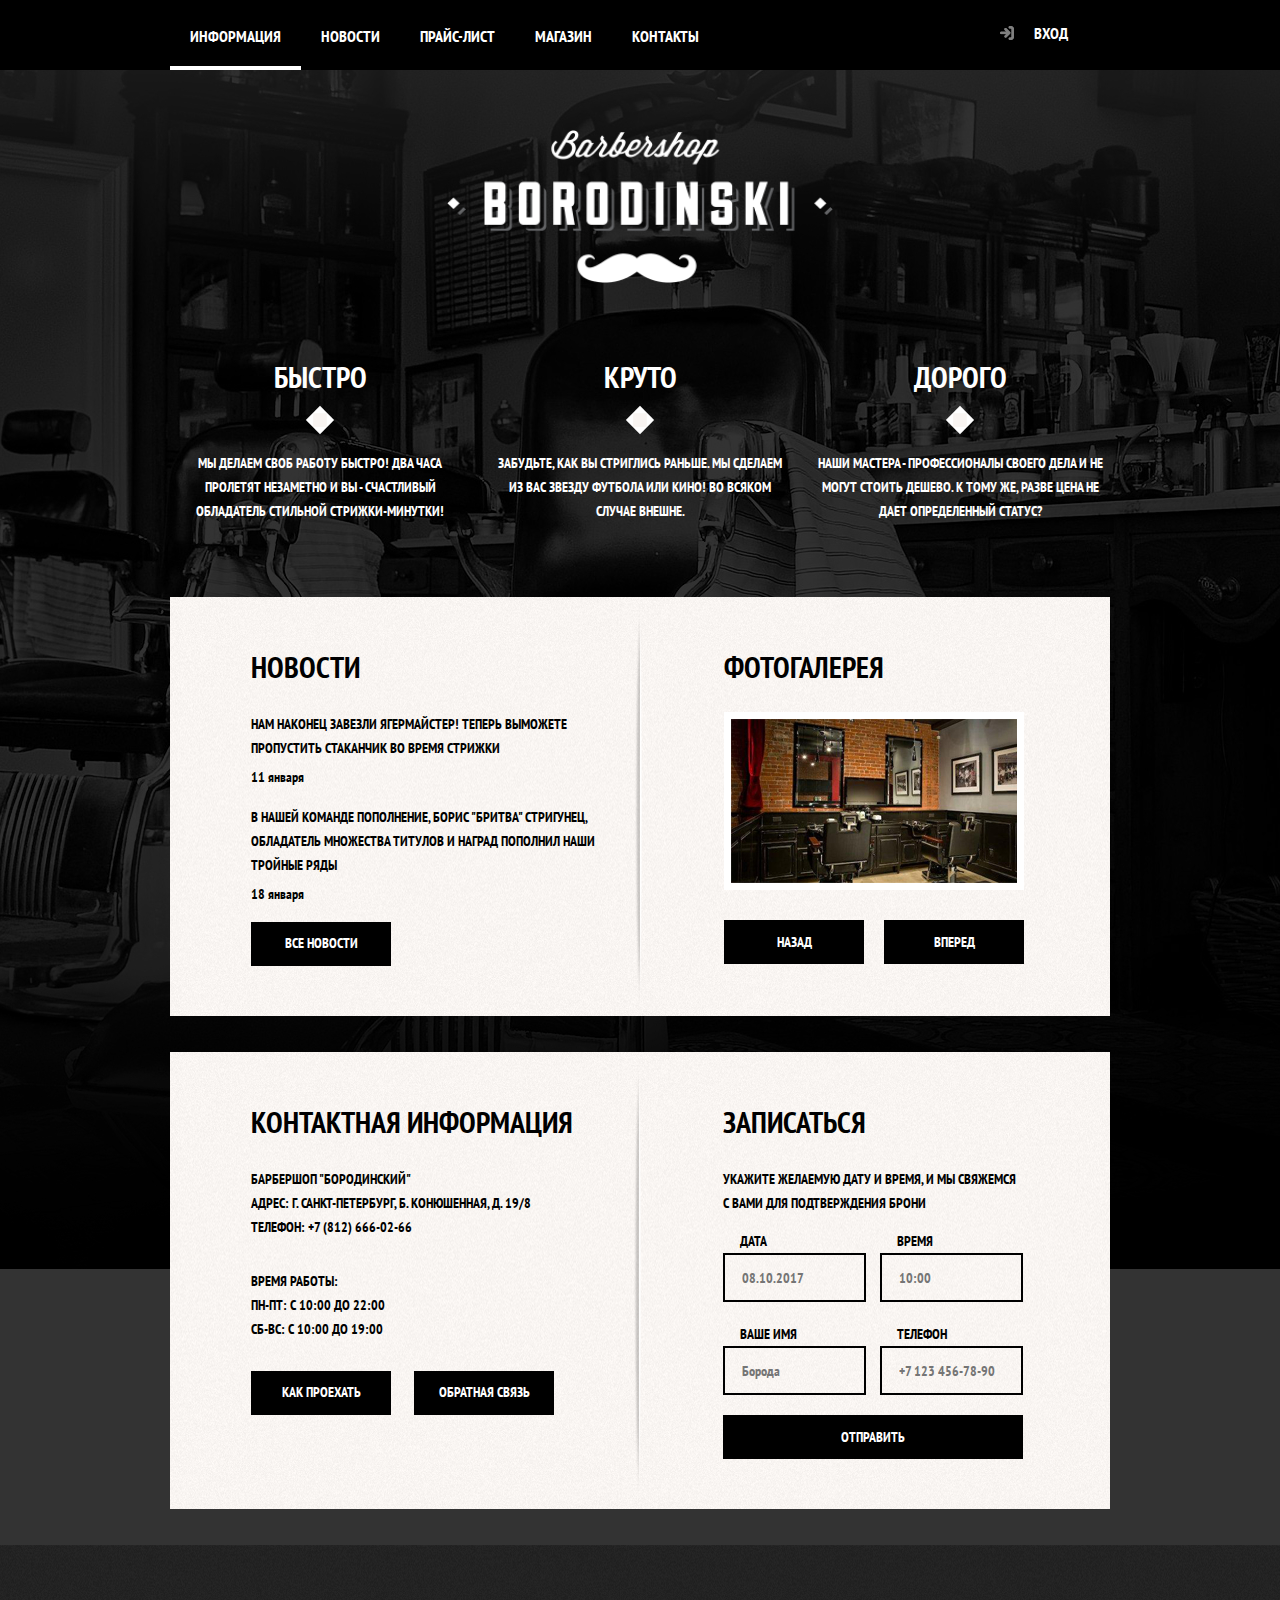
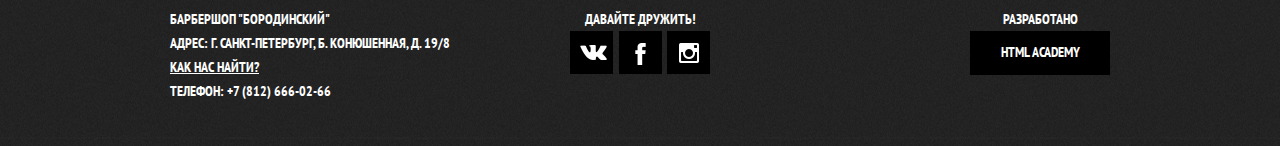
<file: index.html>
<!DOCTYPE html>
<html lang="ru">
<head>
  <meta charset="utf-8">
  <title>Барбершоп "Бородинский"</title>
  <link rel="stylesheet" href="normalize.css">
  <link rel="stylesheet" href="style.css">
</head>
<body>

  <header class="main-header">
    <nav class="main-navigation">
      <a class="main-header-logo">
        <img src="img/index-logo.png" alt='Логотип барбершопа "Бородинский"' width="386" height="153">
      </a>
      <div class="main-navigation-wrapper">
        <div class="container-center">
          <ul class="site-navigation">
            <li class="site-navigation-active">
              <a href="info.html">Информация</a>
            </li>
            <li>
              <a href="news.html">Новости</a>
            </li>
            <li>
              <a href="price.html">Прайс-лист</a>
            </li>
            <li>
              <a href="catalog.html">Магазин</a>
            </li>
            <li>
              <a href="contacts.html">Контакты</a>
            </li>
          </ul>
          <ul class="user-navigation">
            <li class="login-link">
              <img src="img/login.png" alt="" width="14" height="14">
              <a href="#">Вход</a>
            </li>
          </ul>
        </div>
      </div>
    </nav>
  </header>
  <main class="container-center">

    <h1 class="visually-hidden">
      Барбершоп "Бородинский"
    </h1>

    <section class="features">
      <h2 class="visually-hidden">Преимущества</h2>
      <ul class="features-list">
        <li class="features-item">
          <h3>Быстро</h3>
          <img class="features-img" src="img/Shape-white.jpg" alt="" width="20" height="20">
          <p>Мы делаем своб работу быстро! Два часа пролетят незаметно и вы - счастливый обладатель стильной стрижки-минутки!</p>
        </li>
        <li class="features-item">
          <h3>Круто</h3>
          <img class="features-img" src="img/Shape-white.jpg" alt="" width="20" height="20">
          <p>Забудьте, как вы стриглись раньше. Мы сделаем из вас звезду футбола или кино! Во всяком случае внешне.</p>
        </li>
        <li class="features-item">
          <h3>Дорого</h3>
          <img class="features-img" src="img/Shape-white.jpg" alt="" width="20" height="20">
          <p>Наши мастера - профессионалы своего дела и не могут стоить дешево. К тому же, разве цена не дает определенный статус?</p>
        </li>
      </ul>
    </section>

    <div class="index-collumns">
      <section class="news">
        <h2>Новости</h2>
        <ul class="news-list">
          <li class="news-item">
            <p>Нам наконец завезли Ягермайстер! Теперь выможете пропустить стаканчик во время стрижки</p>
            <time datetime="2016-01-11">11 января</time>
          </li>
          <li class="news-item">
            <p>В нашей команде пополнение, Борис "Бритва" Стригунец, обладатель множества титулов и наград пополнил наши тройные ряды</p>
            <time datetime="2016-01-18">18 января</time>
          </li>
        </ul>
        <a class="button" href="news.html">Все новости</a>
      </section>

      <img src="img/vertical.png" alt="" class="index-collumns_img">

      <section class="gallery">
        <h2>Фотогалерея</h2>
        <figure class="gallery-content">
          <a href="#">
            <img src="img/Layer21.jpg" alt="Интерьер" width="286" height="164">
          </a>
        </figure>
        <button class="button gallery-button gallery-button-back">Назад</button>
        <button class="button gallery-button gallery-button-next">Вперед</button>
      </section>
    </div>
    <div class="index-collumns">
      <section class="contacts">
        <h2>Контактная информация</h2>
        <p>Барбершоп "Бородинский"<br>
        Адрес: г. Санкт-Петербург, Б. Конюшенная, д. 19/8<br>
        Телефон: +7 (812) 666-02-66</p>
        <p>Время работы: <br>
        пн-пт: с 10:00 до 22:00<br>
        сб-вс: с 10:00 до 19:00</p>
        <a href="map.html" class="button contacts-button">Как проехать</a>
        <a href="contacts.html" class="button contacts-button">Обратная связь</a>
      </section>
      <img src="img/vertical.png" alt="" class="index-collumns_img">
      <section class="appointment">
        <h2>Записаться</h2>
        <p class="appointment-info">Укажите желаемую дату и время, и мы свяжемся с вами для подтверждения брони</p>
        <form action="https://echo.blabla.ru" class="appointment-form" method="post">
          <p class="appointment-item">
            <label for="input-date">Дата</label><br>
            <input id="input-date" type="text" name="date" value="" placeholder="08.10.2017">
          </p>
          <p class="appointment-item">
            <label for="input-time">Время</label><br>
            <input id="input-time" type="text" name="time" value="" placeholder="10:00">
          </p>
          <p class="appointment-item">
            <label for="input-name">Ваше Имя</label><br>
            <input id="input-name" type="text" name="name" value="" placeholder="Борода">
          </p>
          <p class="appointment-item">
            <label for="input-phone">Телефон</label><br>
            <input id="input-phone" type="text" name="phone" value="" placeholder="+7 123 456-78-90">
          </p>
          <button class="button" type="submit">Отправить</button>
        </form>
      </section>
    </div>
  </main>

  <footer class="main-footer">
    <div class="container-center">
      <p class="footer-contacts">
        Барбершоп "Бородинский"<br>
      Адрес: г. Санкт-Петербург, Б. Конюшенная, д. 19/8<br>
        <a class="map" href="#">Как нас найти?</a><br>
        Телефон: +7 (812) 666-02-66
      </p>
      <div class="footer-social">
        <b>Давайте дружить!</b>
        <ul>
          <li><a href="#" class="social-button">
            <img src="img/vk.png" alt="Вконтакте">
          </a></li>
          <li><a href="#" class="social-button">
            <img src="img/facebook.png" alt="Фейсбук">

          </a></li>
          <li><a href="#" class="social-button">
            <img src="img/instagram.png" alt="Инстаграм">

          </a></li>
        </ul>
      </div>
      <p class="footer-copyright">
        <span>
          <b>Разработано</b><br>
          <a href="#" class="button">HTML Academy</a>
        </span>
      </p>
    </div>
  </footer>

  <section class="modal modal-login">
    <h2>Личный кабинет</h2>
    <p>Введите пожалуйста свой логин и пароль.</p>
    <form action="https://echo.blabla.ru" class="login-form" method="post">
      <p>
        <label class="visually-hidden" for="input-login">Введите логин</label>
        <input id="input-login" type="text" class="login-icon-user" name="login" placeholder="Логин">
        <span class="input-icon">
          <img src="img/user.png" alt="">
        </span>
      </p>
      <p>
        <label class="visually-hidden" for="input-password">Введите пароль</label>
        <input id="input-password" type="password" class="login-icon-user" name="password" placeholder="Пароль">
        <span class="input-icon">
          <img src="img/lock.png" alt="">
        </span>
      </p>
      <p class="login-password-info">
        <input type="checkbox" name="remember" id="remember" class="visually-hidden filter-input filter-input-checkbox">
        <label for="remember" class="checkbox-indicator">Запомните меня</label>

        <a href="#" class="restore">Я забыл пароль!</a>
      </p>
      <button class="button login-button" type="submit">Войти</button>
    </form>
    <button class="modal-close">Закрыть</button>
  </section>

  <section class="modal modal-map">
    <h2 class="visually-hidden">Как до нас добраться</h2>
    <iframe src="https://yandex.ru/map-widget/v1/-/CBehUFwi~A" width="766" height="560" frameborder="0"></iframe>
    <button class="modal-close modal-close-map">Закрыть</button>
  </section>
<script type="text/javascript" src="script.js"></script>
</body>
</html>
</file>
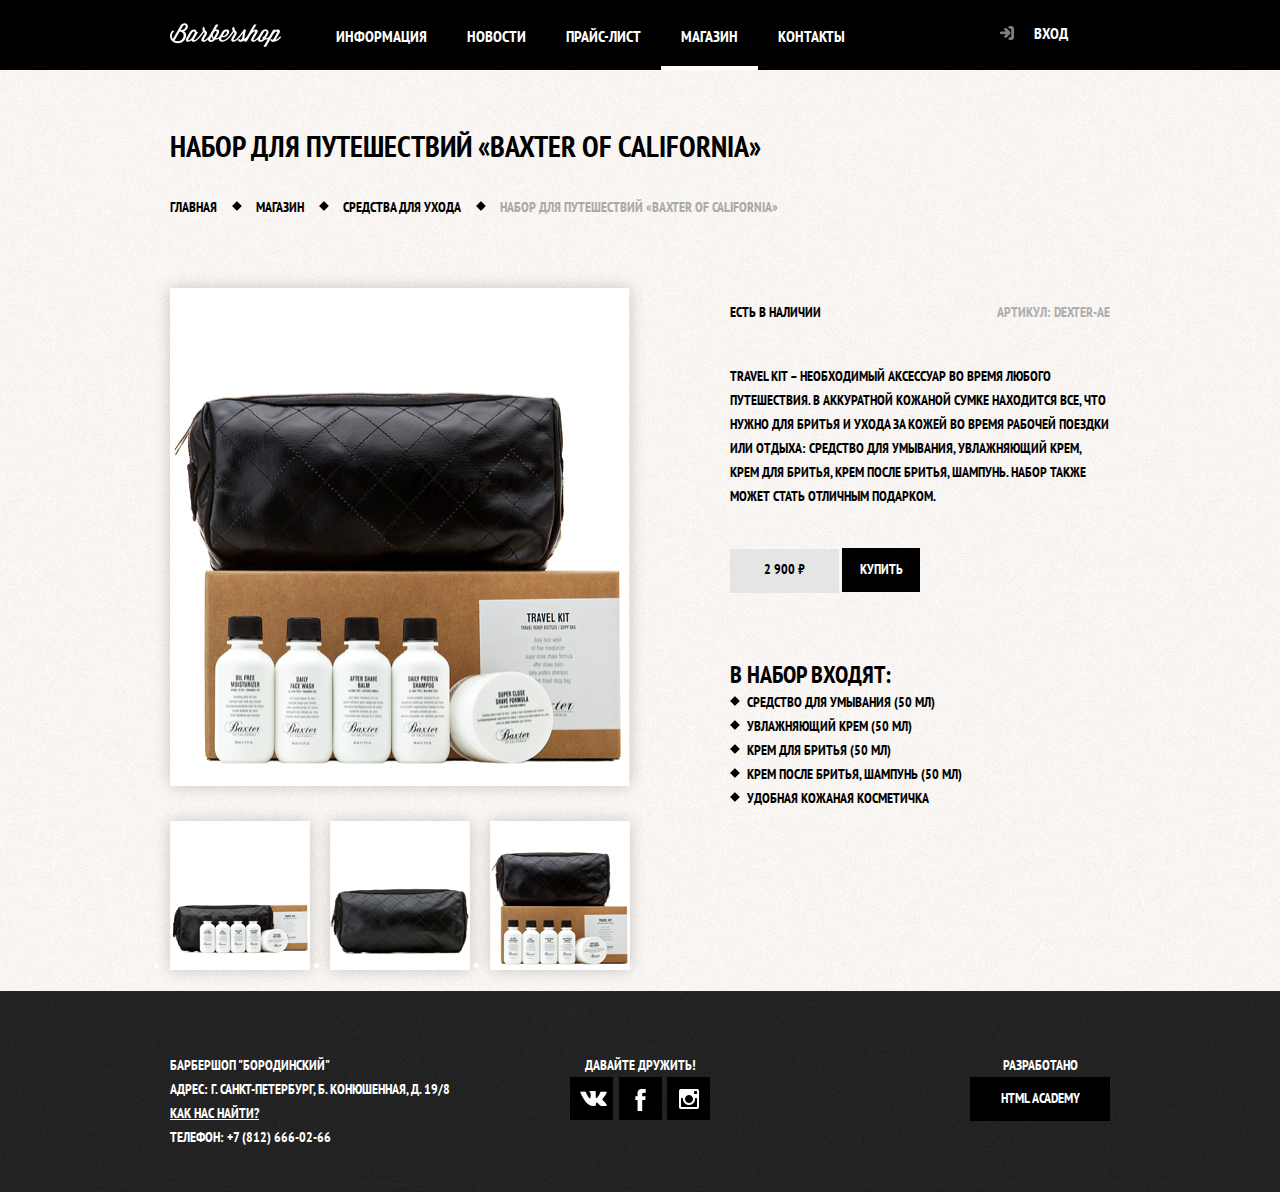
<file: item.html>
<!DOCTYPE html>
<html lang="ru">
<head>
  <meta charset="utf-8">
  <title>Барбершоп "Бородинский"</title>
  <link rel="stylesheet" href="normalize.css">
  <link rel="stylesheet" href="style.css">
</head>
<body class="item-body">
  <header class="main-header main-header-item">
    <nav class="main-navigation">
      <div class="main-navigation-wrapper main-navigation-wrapper-item">
        <div class="container-center">
          <a class="main-header-logo small-logo">
            <img src="img/logo-small.png" alt='Логотип барбершопа "Бородинский"' width="111" height="24">
          </a>
          <ul class="site-navigation">
            <li>
              <a href="info.html">Информация</a>
            </li>
            <li>
              <a href="news.html">Новости</a>
            </li>
            <li>
              <a href="price.html">Прайс-лист</a>
            </li>
            <li class="site-navigation-active">
              <a href="catalog.html">Магазин</a>
            </li>
            <li>
              <a href="contacts.html">Контакты</a>
            </li>
          </ul>
          <ul class="user-navigation">
            <li class="login-link">
              <img src="img/login.png" alt="" width="14" height="14">
              <a href="#">Вход</a>
            </li>
          </ul>
        </div>
      </div>
    </nav>
  </header>

  <main class="container-center">
    <h1 class="page-title">Набор для путешествий «Baxter of California»</h1>
    <ul class="breadcrumbs">
      <li><a href="index.html">Главная</a></li>
      <li class="shape"><img src="img/Shape.svg" alt=""></li>
      <li><a href="#">Магазин</a></li>
      <li class="shape"><img src="img/Shape.svg" alt=""></li>
      <li><a href="#">Средства для ухода</a></li>
      <li class="shape"><img src="img/Shape.svg" alt=""></li>
      <li class="breadcrumbs-current">Набор для путешествий «Baxter of California»</li>
    </ul>

    <section class="product-photo">
      <h2 class="visually-hidden">Изображения товара</h2>
      <p class="product-photo-full">
        <img src="img/Layer47copy.jpg" width="460" height="498" alt="Фото всего набора">
      </p>
      <ul class="product-photo-preview">
        <li><img src="img/Layer45.jpg" alt="анфас" width="140" height="149"></li>
        <li><img src="img/Layer46.jpg" alt="профиль" width="140" height="149"></li>
        <li><img src="img/Layer47.jpg" alt="части" width="140" height="149"></li>
      </ul>
    </section>

    <section class="product-info">
      <h2 class="visually-hidden">Описанрие товара</h2>
      <div class="capture-wrapper">
        <p class="product-availability">Есть в наличии</p>
        <p class="product-article">Артикул: dexter-ae</p>
      </div>
      <p class="product-text">Travel Kit – необходимый аксессуар во время любого путешествия. В аккуратной кожаной сумке находится все, что нужно для бритья и ухода за кожей во время рабочей поездки или отдыха: средство для умывания, увлажняющий крем, крем для бритья, крем после бритья, шампунь. Набор также может стать отличным подарком.</p>
      <p class="product-price">
        <b>2 900 &#8381;</b>
        <a class="button" href="#">Купить</a>
      </p>
      <h3>В набор входят:</h3>
        <ul>
          <li>Средство для умывания (50 мл)</li>
          <li>Увлажняющий крем (50 мл)</li>
          <li>Крем для бритья (50 мл)</li>
          <li>Крем после бритья, шампунь (50 мл)</li>
          <li>Удобная кожаная косметичка</li>
        </ul>
    </section>
  </main>

  <footer class="main-footer">
    <div class="container-center">
      <p class="footer-contacts">
        Барбершоп "Бородинский"<br>
      Адрес: г. Санкт-Петербург, Б. Конюшенная, д. 19/8<br>
        <a class="map" href="#">Как нас найти?</a><br>
        Телефон: +7 (812) 666-02-66
      </p>
      <div class="footer-social">
        <b>Давайте дружить!</b>
        <ul>
          <li><a href="#" class="social-button">
            <img src="img/vk.png" alt="Вконтакте">
          </a></li>
          <li><a href="#" class="social-button">
            <img src="img/facebook.png" alt="Фейсбук">

          </a></li>
          <li><a href="#" class="social-button">
            <img src="img/instagram.png" alt="Инстаграм">

          </a></li>
        </ul>
      </div>
      <p class="footer-copyright">
        <span>
          <b>Разработано</b><br>
          <a href="#" class="button">HTML Academy</a>
        </span>
      </p>
    </div>
  </footer>

  <section class="modal modal-login">
    <h2>Личный кабинет</h2>
    <p>Введите пожалуйста свой логин и пароль.</p>
    <form action="https://echo.blabla.ru" class="login-form" method="post">
      <p>
        <label class="visually-hidden" for="input-login">Введите логин</label>
        <input id="input-login" type="text" class="login-icon-user" name="login" placeholder="Логин">
        <span class="input-icon">
          <img src="img/user.png" alt="">
        </span>
      </p>
      <p>
        <label class="visually-hidden" for="input-password">Введите пароль</label>
        <input id="input-password" type="password" class="login-icon-user" name="password" placeholder="Пароль">
        <span class="input-icon">
          <img src="img/lock.png" alt="">
        </span>
      </p>
      <p class="login-password-info">
        <input type="checkbox" name="remember" id="remember" class="visually-hidden filter-input filter-input-checkbox">
        <label for="remember" class="checkbox-indicator">Запомните меня</label>

        <a href="#" class="restore">Я забыл пароль!</a>
      </p>
      <button class="button login-button" type="submit">Войти</button>
    </form>
    <button class="modal-close">Закрыть</button>
  </section>

  <section class="modal modal-map">
    <h2 class="visually-hidden">Как до нас добраться</h2>
    <iframe src="https://yandex.ru/map-widget/v1/-/CBehUFwi~A" width="766" height="560" frameborder="0"></iframe>
    <button class="modal-close modal-close-map">Закрыть</button>
  </section>
<script type="text/javascript" src="script.js"></script>
</body>
</html>
</file>
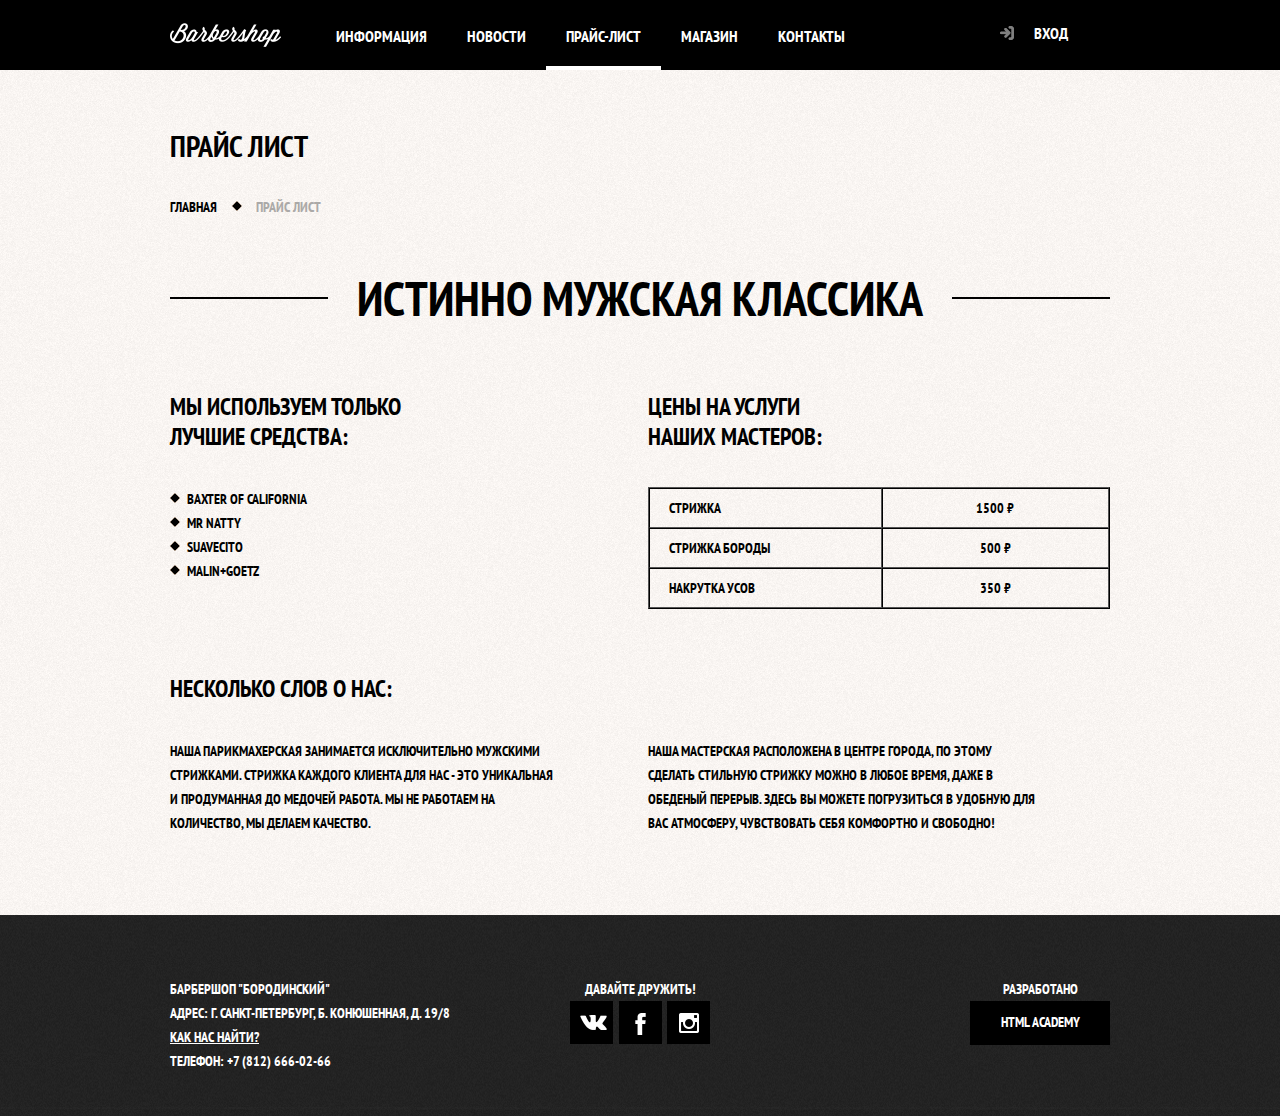
<file: price.html>
<!DOCTYPE html>
<html lang="ru">
<head>
  <meta charset="utf-8">
  <title>Барбершоп "Бородинский"</title>
  <link rel="stylesheet" href="normalize.css">
  <link rel="stylesheet" href="style.css">
</head>
<body class="shop-body">
  <header class="main-header main-header-item">
    <nav class="main-navigation">
      <div class="main-navigation-wrapper main-navigation-wrapper-item">
        <div class="container-center">
          <a class="main-header-logo small-logo">
            <img src="img/logo-small.png" alt='Логотип барбершопа "Бородинский"' width="111" height="24">
          </a>
          <ul class="site-navigation">
            <li>
              <a href="info.html">Информация</a>
            </li>
            <li>
              <a href="news.html">Новости</a>
            </li>
            <li class="site-navigation-active">
              <a href="price.html">Прайс-лист</a>
            </li>
            <li>
              <a href="catalog.html">Магазин</a>
            </li>
            <li>
              <a href="contacts.html">Контакты</a>
            </li>
          </ul>
          <ul class="user-navigation">
            <li class="login-link">
              <img src="img/login.png" alt="" width="14" height="14">
              <a href="#">Вход</a>
            </li>
          </ul>
        </div>
      </div>
    </nav>
  </header>

  <main class="container-center">
    <h1 class="page-title">
      Прайс лист
    </h1>
    <ul class="breadcrumbs">
      <li><a href="index.html">Главная</a></li>
      <li class="shape"><img src="img/Shape.svg" alt=""></li>
      <li class="breadcrumbs-current">Прайс лист</li>
    </ul>

    <div class="price-title">
      <h2>
        Истинно мужская классика
      </h2>
    </div>

    <section class="facilites-prices">
    <div>
      <h3>мы используем только<br>лучшие средства:</h3>
      <ul>
        <li>BAXTER OF CALIFORNIA</li>
        <li>MR NATTY</li>
        <li>SUAVECITO</li>
        <li>MALIN+GOETZ</li>
      </ul>
      </div>
      <div>
      <h3>цены на услуги<br>наших мастеров:</h3>
      <table border="1" width="462" cellpadding="19">
        <tr>
          <td class="left">стрижка</td>
          <td class="center">1500 &#8381;</td>
        </tr>
        <tr>
          <td class="left">стрижка бороды</td>
          <td class="center">500 &#8381;</td>
        </tr>
        <tr>
          <td class="left">накрутка усов</td>
          <td class="center">350 &#8381;</td>
        </tr>
      </table>
      </div>
    </section>

    <section class="price-about">
      <h3>несколько слов о нас:</h3>
      <p>
        наша парикмахерская занимается исключительно мужскими стрижками. стрижка
        каждого клиента для нас - это уникальная и продуманная до медочей работа. мы
        не работаем на количество, мы делаем качество.
      </p>
      <p>
        наша мастерская расположена в центре города, по этому
        сделать стильную стрижку можно в любое время, даже в
        обеденый перерыв. здесь вы можете погрузиться в удобную для вас
        атмосферу, чувствовать себя комфортно и свободно!
      </p>
    </section>
  </main>

  <footer class="main-footer">
    <div class="container-center">
      <p class="footer-contacts">
        Барбершоп "Бородинский"<br>
      Адрес: г. Санкт-Петербург, Б. Конюшенная, д. 19/8<br>
        <a class="map" href="#">Как нас найти?</a><br>
        Телефон: +7 (812) 666-02-66
      </p>
      <div class="footer-social">
        <b>Давайте дружить!</b>
        <ul>
          <li><a href="#" class="social-button">
            <img src="img/vk.png" alt="Вконтакте">
          </a></li>
          <li><a href="#" class="social-button">
            <img src="img/facebook.png" alt="Фейсбук">

          </a></li>
          <li><a href="#" class="social-button">
            <img src="img/instagram.png" alt="Инстаграм">

          </a></li>
        </ul>
      </div>
      <p class="footer-copyright">
        <span>
          <b>Разработано</b><br>
          <a href="#" class="button">HTML Academy</a>
        </span>
      </p>
    </div>
  </footer>

    <section class="modal modal-login">
    <h2>Личный кабинет</h2>
    <p>Введите пожалуйста свой логин и пароль.</p>
    <form action="https://echo.blabla.ru" class="login-form" method="post">
      <p>
        <label class="visually-hidden" for="input-login">Введите логин</label>
        <input id="input-login" type="text" class="login-icon-user" name="login" placeholder="Логин">
        <span class="input-icon">
          <img src="img/user.png" alt="">
        </span>
      </p>
      <p>
        <label class="visually-hidden" for="input-password">Введите пароль</label>
        <input id="input-password" type="password" class="login-icon-user" name="password" placeholder="Пароль">
        <span class="input-icon">
          <img src="img/lock.png" alt="">
        </span>
      </p>
      <p class="login-password-info">
        <input type="checkbox" name="remember" id="remember" class="visually-hidden filter-input filter-input-checkbox">
        <label for="remember" class="checkbox-indicator">Запомните меня</label>

        <a href="#" class="restore">Я забыл пароль!</a>
      </p>
      <button class="button login-button" type="submit">Войти</button>
    </form>
    <button class="modal-close">Закрыть</button>
  </section>

  <section class="modal modal-map">
    <h2 class="visually-hidden">Как до нас добраться</h2>
    <iframe src="https://yandex.ru/map-widget/v1/-/CBehUFwi~A" width="766" height="560" frameborder="0"></iframe>
    <button class="modal-close modal-close-map">Закрыть</button>
  </section>
<script type="text/javascript" src="script.js"></script>
</body>
</html>
</file>
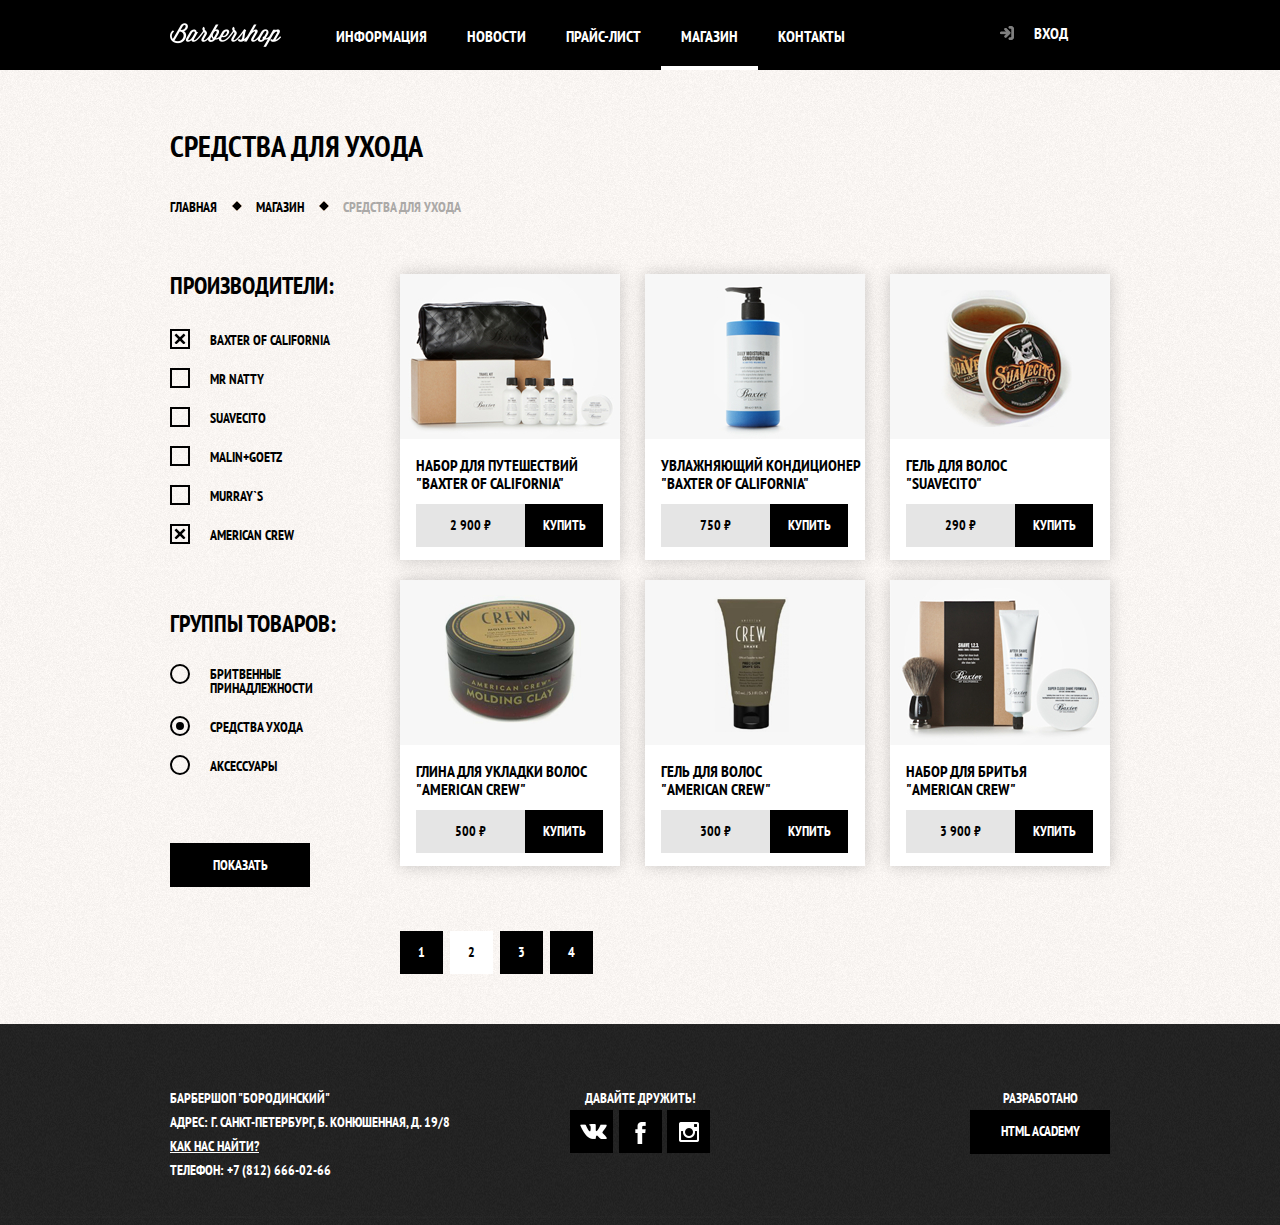
<file: shop.html>
<!DOCTYPE html>
<html lang="ru">
<head>
  <meta charset="utf-8">
  <title>Барбершоп "Бородинский"</title>
  <link rel="stylesheet" href="normalize.css">
  <link rel="stylesheet" href="style.css">
</head>
<body class="shop-body">
  <header class="main-header main-header-item">
    <nav class="main-navigation">
      <div class="main-navigation-wrapper main-navigation-wrapper-item">
        <div class="container-center">
          <a class="main-header-logo small-logo">
            <img src="img/logo-small.png" alt='Логотип барбершопа "Бородинский"' width="111" height="24">
          </a>
          <ul class="site-navigation">
            <li>
              <a href="info.html">Информация</a>
            </li>
            <li>
              <a href="news.html">Новости</a>
            </li>
            <li>
              <a href="price.html">Прайс-лист</a>
            </li>
            <li class="site-navigation-active">
              <a href="catalog.html">Магазин</a>
            </li>
            <li>
              <a href="contacts.html">Контакты</a>
            </li>
          </ul>
          <ul class="user-navigation">
            <li class="login-link">
              <img src="img/login.png" alt="" width="14" height="14">
              <a href="#">Вход</a>
            </li>
          </ul>
        </div>
      </div>
    </nav>
  </header>
  <main class="container-center">
    <h1 class="page-title">
      Средства для ухода
    </h1>
    <ul class="breadcrumbs">
      <li><a href="index.html">Главная</a></li>
      <li class="shape"><img src="img/Shape.svg" alt=""></li>
      <li><a href="#">Магазин</a></li>
      <li class="shape"><img src="img/Shape.svg" alt=""></li>
      <li class="breadcrumbs-current">Средства для ухода</li>
    </ul>
    <section class="filters">
      <h2 class="visually-hidden">
        фильтр товаров
      </h2>
      <form action="#" method="get" class="filter">
        <fieldset>
          <legend>
            Производители:
          </legend>
          <ul>
            <li class="filter-option">
              <input type="checkbox" class="visually-hidden filter-input filter-input-checkbox" name="baxter-of-california" id="baxter-of-california" checked>
              <label for="baxter-of-california">BAXTER OF CALIFORNIA</label>
            </li>
            <li class="filter-option">
              <input type="checkbox" class="visually-hidden filter-input filter-input-checkbox" name="mr-natty" id="mr-natty">
              <label for="mr-natty">MR NATTY</label>
            </li>
            <li class="filter-option">
              <input type="checkbox" class="visually-hidden filter-input filter-input-checkbox" name="suavecito" id="suavecito">
              <label for="suavecito">SUAVECITO</label>
            </li>
            </li>
            <li class="filter-option">
              <input type="checkbox" class="visually-hidden filter-input filter-input-checkbox" name="malin-goetz" id="malin-goetz">
              <label for="malin-goetz">MALIN+GOETZ</label>
            </li>
            </li>
            <li class="filter-option">
              <input type="checkbox" class="visually-hidden filter-input filter-input-checkbox" name="murrays" id="murrays">
              <label for="murrays">MURRAY`S</label>
            </li>
            </li>
            <li class="filter-option">
              <input type="checkbox" class="visually-hidden filter-input filter-input-checkbox" name="american-crew" id="american-crew" checked>
              <label for="american-crew">AMERICAN CREW</label>
            </li>
            </li>
          </ul>
        </fieldset>
        <fieldset>
          <legend>
            Группы товаров:
          </legend>
          <ul>
            <li class="filter-option">
              <input type="radio" class="visually-hidden filter-input filter-input-radio" name="product-group" value="shaving" id="shaving">
              <label for="shaving">бритвенные принадлежности</label>
            </li>
            <li class="filter-option">
              <input type="radio" class="visually-hidden filter-input filter-input-radio" name="product-group" value="hair-care" id="hair-care" checked>
              <label for="hair-care">средства ухода</label>
            </li>
            <li class="filter-option">
              <input type="radio" class="visually-hidden filter-input filter-input-radio" name="product-group" value="accesories" id="accesories">
              <label for="accesories">аксессуары</label>
            </li>
          </ul>
        </fieldset>
        <button type="submit" class="filter-button button">
          Показать
        </button>
      </form>
    </section>

    <section class="catalog">
      <h2 class="visually-hidden">
        Список средств для ухода
      </h2>
      <ul class="catalog-list">
        <li class="catalog-item">
          <h3>
            <a href="item.html">
              <span class="catalog-category">
                Набор для путешествий
              </span><br>
              <span class="catalog-item-title">
                "Baxter of California"
              </span>
            </a>
          </h3>
          <p class="catalog-item-image">
            <a href="#">
              <img src="img/Layer38.jpg" alt="Baxter of California" width="220" height="165">
            </a>
          </p>
          <b>2 900 &#8381;</b>
          <a href="#" class="button">Купить</a>
        </li>
        <li class="catalog-item">
          <h3>
            <a href="#">
              <span class="catalog-category">
                Увлажняющий кондиционер
              </span><br>
              <span class="catalog-item-title">
                "Baxter of California"
              </span>
            </a>
          </h3>
          <p class="catalog-item-image">
            <a href="#">
              <img src="img/Layer30.jpg" alt="Baxter of California" width="220" height="165">
            </a>
          </p>
          <b>750 &#8381;</b>
          <a href="" class="button">Купить</a>
        </li>
        <li class="catalog-item">
          <h3>
            <a href="#">
              <span class="catalog-category">
                Гель для волос
              </span><br>
              <span class="catalog-item-title">
                "SUAVECITO"
              </span>
            </a>
          </h3>
          <p class="catalog-item-image">
            <a href="#">
              <img src="img/Layer39.jpg" alt="SUAVECITO">
            </a>
          </p>
          <b>290 &#8381;</b>
          <a href="#" class="button">Купить</a>
        </li>
        <li class="catalog-item">
          <h3>
            <a href="#">
              <span class="catalog-category">
                Глина для укладки волос
              </span><br>
              <span class="catalog-item-title">
                "AMERICAN CREW"
              </span>
            </a>
          </h3>
          <p class="catalog-item-image">
            <a href="#">
              <img src="img/Layer32.jpg" alt="AMERICAN CREW">
            </a>
          </p>
          <b>500 &#8381;</b>
          <a href="#" class="button">Купить</a>
        </li>
        <li class="catalog-item">
          <h3>
            <a href="#">
              <span class="catalog-category">
                Гель для волос
              </span><br>
              <span class="catalog-item-title">
                "AMERICAN CREW"
              </span>
            </a>
          </h3>
          <p class="catalog-item-image">
            <a href="#">
              <img src="img/Layer33.jpg" alt="AMERICAN CREW">
            </a>
          </p>
          <b>300 &#8381;</b>
          <a href="#" class="button">Купить</a>
        </li>
        <li class="catalog-item">
          <h3>
            <a href="#">
              <span class="catalog-category">
                Набор для бритья
              </span><br>
              <span class="catalog-item-title">
                "AMERICAN CREW"
              </span>
            </a>
          </h3>
          <p class="catalog-item-image">
            <a href="#">
              <img src="img/Layer42.jpg" alt="AMERICAN CREW">
            </a>
          </p>
          <b>3 900 &#8381;</b>
          <a href="#" class="button">Купить</a>
        </li>
      </ul>
      <ul class="pagination-list">
        <li class="pagination-item"><a href="#">1</a></li>
        <li class="pagination-item pagination-item-current"><a href="#">2</a></li>
        <li class="pagination-item"><a href="#">3</a></li>
        <li class="pagination-item"><a href="#">4</a></li>
      </ul>
    </section>

  </main>

  <footer class="main-footer">
    <div class="container-center">
      <p class="footer-contacts">
        Барбершоп "Бородинский"<br>
      Адрес: г. Санкт-Петербург, Б. Конюшенная, д. 19/8<br>
        <a class="map" href="#">Как нас найти?</a><br>
        Телефон: +7 (812) 666-02-66
      </p>
      <div class="footer-social">
        <b>Давайте дружить!</b>
        <ul>
          <li><a href="#" class="social-button">
            <img src="img/vk.png" alt="Вконтакте">
          </a></li>
          <li><a href="#" class="social-button">
            <img src="img/facebook.png" alt="Фейсбук">

          </a></li>
          <li><a href="#" class="social-button">
            <img src="img/instagram.png" alt="Инстаграм">

          </a></li>
        </ul>
      </div>
      <p class="footer-copyright">
        <span>
          <b>Разработано</b><br>
          <a href="#" class="button">HTML Academy</a>
        </span>
      </p>
    </div>
  </footer>

  <section class="modal modal-login">
    <h2>Личный кабинет</h2>
    <p>Введите пожалуйста свой логин и пароль.</p>
    <form action="https://echo.blabla.ru" class="login-form" method="post">
      <p>
        <label class="visually-hidden" for="input-login">Введите логин</label>
        <input id="input-login" type="text" class="login-icon-user" name="login" placeholder="Логин">
        <span class="input-icon">
          <img src="img/user.png" alt="">
        </span>
      </p>
      <p>
        <label class="visually-hidden" for="input-password">Введите пароль</label>
        <input id="input-password" type="password" class="login-icon-user" name="password" placeholder="Пароль">
        <span class="input-icon">
          <img src="img/lock.png" alt="">
        </span>
      </p>
      <p class="login-password-info">
        <input type="checkbox" name="remember" id="remember" class="visually-hidden filter-input filter-input-checkbox">
        <label for="remember" class="checkbox-indicator">Запомните меня</label>

        <a href="#" class="restore">Я забыл пароль!</a>
      </p>
      <button class="button login-button" type="submit">Войти</button>
    </form>
    <button class="modal-close">Закрыть</button>
  </section>

  <section class="modal modal-map">
    <h2 class="visually-hidden">Как до нас добраться</h2>
    <iframe src="https://yandex.ru/map-widget/v1/-/CBehUFwi~A" width="766" height="560" frameborder="0"></iframe>
    <button class="modal-close modal-close-map">Закрыть</button>
  </section>
<script type="text/javascript" src="script.js"></script>
</body>
</html>
</file>
<file: style.css>
@import url("https://fonts.googleapis.com/css?family=PT+Sans+Narrow:400,700&subset=cyrillic");
html, body {
  min-width: 1122px; }

body {
  margin: 0;
  padding: 0;
  font-family: "PT Sans Narrow", Arial, sans-serif;
  font-size: 14px;
  line-height: 24px;
  font-weight: 700;
  color: #fff;
  text-transform: uppercase;
  background-color: #000;
  background-image: url("img/tint.jpg");
  background-position: top center;
  background-repeat: no-repeat; }

a {
  text-decoration: none; }

.item-body, .shop-body {
  background-image: url("img/fon-item.jpg");
  background-position: 0 0;
  background-repeat: repeat; }

.button {
  font: inherit;
  text-align: center;
  color: #fff;
  vertical-align: middle;
  text-transform: uppercase;
  background-color: #000;
  border: none;
  width: 140px;
  height: 44px;
  display: inline-block;
  line-height: 3; }
  .button:hover, .button:focus, .button:active {
    background-color: #663d15; }

.visually-hidden {
  position: absolute;
  clip: rect(0 0 0 0);
  width: 1px;
  height: 1px;
  margin: -1px; }

.main-header {
  margin-bottom: 75px; }

.main-navigation {
  color: #fff;
  font-size: 16px;
  line-height: 20px;
  background-color: #000;
  display: flex;
  flex-direction: column;
  align-items: center;
  background-color: transparent; }

.main-header-logo {
  order: 2; }

.main-navigation-wrapper {
  width: 100%;
  margin-bottom: 60px;
  background-color: #000; }

.container-center {
  width: 940px;
  margin: 0 auto;
  padding: 0 10px;
  display: flex;
  justify-content: space-between;
  flex-wrap: wrap; }

.site-navigation, .user-navigation, .features-list,
.news-list, .breadcrumbs, .catalog-list, .pagination-list {
  list-style: none; }

.site-navigation, .user-navigation {
  margin: 0;
  padding: 0;
  width: 620px;
  display: flex;
  align-items: center;
  height: 70px; }
  .site-navigation li, .user-navigation li {
    padding: 25px 0 20px 0;
    border-bottom: 4px solid transparent; }
  .site-navigation a, .user-navigation a {
    color: #fff;
    padding: 24px 20px; }
    .site-navigation a:hover, .site-navigation a:focus, .site-navigation a:active, .user-navigation a:hover, .user-navigation a:focus, .user-navigation a:active {
      background-color: #242424; }
  .site-navigation .site-navigation-active, .user-navigation .site-navigation-active {
    border-bottom: 4px solid #fff; }
    .site-navigation .site-navigation-active a, .user-navigation .site-navigation-active a {
      background-color: transparent; }

.user-navigation {
  width: 140px;
  flex-direction: row-reverse; }
  .user-navigation li {
    padding: 0 22px 0 8px;
    margin-left: 76px; }

.login-link {
  display: flex;
  justify-content: space-between;
  width: 107px;
  align-items: center; }
  .login-link img {
    opacity: 0.5; }
  .login-link:hover, .login-link:focus, .login-link:active {
    background-color: #242424;
    height: 60px; }
    .login-link:hover .login-link img, .login-link:focus .login-link img, .login-link:active .login-link img {
      opacity: 1; }

.features {
  margin-bottom: 80px; }

.features-list {
  display: flex;
  justify-content: space-between;
  width: 940px;
  padding: 0;
  margin: 0; }

.index-collumns {
  display: flex;
  flex-wrap: nowrap;
  margin-bottom: 36px; }

.news, .gallery {
  width: 348px;
  height: 314px;
  margin: 55px 36px 50px 81px; }

.gallery {
  width: 300px; }

.contacts, .appointment {
  margin: 55px 36px 50px 81px;
  width: 347px; }

.appointment {
  width: 300px; }

.appointment-form {
  display: flex;
  flex-wrap: wrap;
  justify-content: space-between; }
  .appointment-form button.button {
    width: 100%; }
  .appointment-form label {
    margin-left: 17px; }
  .appointment-form input {
    padding-left: 17px;
    width: 120px;
    height: 43px; }

.appointment-item {
  margin: 0;
  margin-bottom: 20px; }

.contacts p {
  margin: 0;
  margin-bottom: 30px; }
.contacts-button {
  margin-right: 20px; }

.main-footer {
  padding: 62px 0 43px 0; }
  .main-footer p {
    margin: 0; }

.footer-social {
  width: 140px; }
  .footer-social ul {
    display: flex;
    justify-content: space-between;
    padding: 0;
    width: 140px;
    margin: 0 auto; }
    .footer-social ul li {
      width: 43px;
      height: 43px;
      background-color: #000; }

.footer-contacts, .footer-social, .footer-copyright {
  flex-basis: 310px; }

.footer-copyright span {
  float: right; }

.small-logo {
  order: 0;
  align-items: center;
  display: inherit; }

.main-header-item, .main-navigation-wrapper-item {
  margin: 0; }

.main-header-item {
  margin-bottom: 55px; }

.page-title {
  font-family: inherit;
  color: #000;
  font-size: 30px;
  font-weight: 700;
  line-height: 42px;
  width: 100%;
  margin: 0; }

.breadcrumbs {
  font-family: inherit;
  font-size: 14px;
  font-weight: 700;
  line-height: 24px;
  width: 100%;
  display: flex;
  padding: 0;
  margin: 28px 0 55px 0; }
  .breadcrumbs a {
    color: #000; }
  .breadcrumbs .breadcrumbs-current {
    color: #aba9a7; }
  .breadcrumbs .shape {
    margin: 0 14px; }

.product-photo {
  display: inherit;
  width: 460px;
  flex-wrap: wrap; }
  .product-photo-preview {
    padding: 0;
    display: inherit;
    width: inherit;
    justify-content: space-between; }

.product-info {
  width: 380px; }

.capture-wrapper {
  display: flex;
  justify-content: space-between;
  margin: 26px 0 40px 0; }

.product-availability, .product-article {
  margin: 0; }

.features-item {
  text-align: center;
  width: 300px;
  height: 155px; }
  .features-item h3 {
    font-size: 30px;
    line-height: 30px;
    margin: 0 0 18px 0px; }

.features-img {
  transform: rotate(45deg); }

.product-photo-full img, .product-photo-preview img {
  box-shadow: 0px 0px 15px 0px rgba(0, 1, 1, 0.2); }

.product-info, .facilites-prices {
  font-family: inherit;
  font-size: 14px;
  font-weight: 700;
  line-height: 24px;
  color: #000; }
  .product-info .product-article, .facilites-prices .product-article {
    color: #aeaeae;
    text-align: right; }
  .product-info .product-text, .facilites-prices .product-text {
    margin-bottom: 40px; }
  .product-info .product-price, .facilites-prices .product-price {
    margin-bottom: 67px; }
    .product-info .product-price b, .facilites-prices .product-price b {
      background-color: #e5e5e5;
      background-image: url("img/fon-price.jpg");
      background-repeat: no-repeat;
      text-align: center;
      line-height: 20px;
      display: inline-block;
      width: 109px;
      height: 34px;
      padding-top: 10px; }
    .product-info .product-price a, .facilites-prices .product-price a {
      text-align: center;
      line-height: 20px;
      width: 78px;
      line-height: 3; }
  .product-info h3, .facilites-prices h3 {
    font-size: 24px;
    font-weight: 700;
    line-height: 30px;
    margin: 0; }
  .product-info ul, .facilites-prices ul {
    list-style-image: url("img/Shape.svg");
    padding-left: 17px;
    margin: 0; }

.facilites-prices {
  display: flex;
  justify-content: space-between;
  width: inherit;
  margin-bottom: 65px; }

.filters {
  font-family: inherit;
  color: #000;
  width: 170px; }
  .filters fieldset, .filters fieldset ul {
    margin: 0;
    padding: 0;
    border: 0; }
  .filters legend {
    font-size: 24px;
    font-weight: 700;
    margin-bottom: 30px; }
  .filters .filter-option {
    list-style: none;
    font-size: 14px;
    font-weight: 700;
    margin-bottom: 15px; }

.filters fieldset {
  margin-bottom: 50px; }

.filter-input + label, .filter-input-radio + label {
  position: relative;
  padding: 0 0 0 40px;
  cursor: pointer; }

.filter-input + label:before, .filter-input-radio + label:before {
  content: "";
  position: absolute;
  top: -4px;
  left: 0;
  transition: 0.2s; }

.filter-input + label:after, .filter-input-radio + label:after {
  content: "";
  position: absolute;
  top: -2px;
  left: 2px;
  transition: 0.2s;
  opacity: 0;
  background-repeat: no-repeat; }

.filter-input:checked + label:after, .filter-input-radio:checked + label:after {
  opacity: 1; }

.filter-input:focus + label:before {
  box-shadow: inset 0px 2px 3px rgba(0, 0, 0, 0.2), 0px 0px 1px 2px rgba(0, 205, 255, 0.7); }

.filter-input + label:before {
  width: 16px;
  height: 16px;
  border: 2px solid #000;
  margin-top: 2px; }

.filter-input + label:after {
  width: 15px;
  height: 15px;
  background-image: url(img/cross.svg);
  background-position: 2px 4px; }

.filter-input-radio + label:before {
  width: 16px;
  height: 16px;
  border-radius: 50%;
  border: 2px solid #000;
  margin-top: 2px; }

.filter-input-radio + label[for="shaving"], .filter-input-radio + label[for="shaving"]:before {
  display: inline-block;
  line-height: 1;
  margin-top: 1px; }

.filter-input-radio + label:after {
  width: 15px;
  height: 15px;
  background-image: url(img/circle.svg);
  background-position: 4px 6px; }

.filter-input-radio + label[for="shaving"]:after {
  background-position: 4px 5px; }

.catalog {
  width: 710px;
  margin-bottom: 50px; }
  .catalog-list {
    margin: 0;
    padding: 0;
    display: flex;
    justify-content: space-between;
    flex-wrap: wrap;
    margin-bottom: 45px; }

.catalog-item {
  box-shadow: 0px 0px 15px 0px rgba(0, 1, 1, 0.2);
  width: 220px;
  height: 286px;
  font-family: "PT Sans Narrow", Arial, sans-serif;
  font-size: 14px;
  font-weight: 700;
  line-height: 18px;
  background-color: #fff;
  display: flex;
  justify-content: space-between;
  flex-wrap: wrap;
  margin-bottom: 20px; }
  .catalog-item .catalog-category, .catalog-item .catalog-item-title {
    color: #000;
    text-align: left; }
  .catalog-item .catalog-item-title {
    text-transform: uppercase; }
  .catalog-item b {
    background-color: #e5e5e5;
    background-image: url("img/fon-price.jpg");
    background-repeat: no-repeat;
    text-align: center;
    line-height: 20px;
    color: #000; }
  .catalog-item h3 {
    order: 2;
    margin: 0;
    margin-left: 16px;
    width: 100%; }
  .catalog-item p {
    order: 1;
    margin: 0; }
  .catalog-item b {
    order: 3;
    margin-left: 16px;
    width: 109px;
    height: 43px;
    line-height: 3; }
  .catalog-item a {
    order: 4;
    width: 78px;
    height: 43px;
    margin-right: 17px; }

.pagination-list {
  margin: 0;
  padding: 0;
  display: flex;
  justify-content: space-between;
  width: 193px; }
  .pagination-list .pagination-item {
    width: 43px;
    height: 43px;
    background-color: #000;
    text-align: center;
    font-size: 14px;
    font-weight: 700;
    line-height: 18px; }
    .pagination-list .pagination-item:hover, .pagination-list .pagination-item:focus, .pagination-list .pagination-item:active {
      background-color: #663d15; }
    .pagination-list .pagination-item a {
      color: #fff;
      padding: 12px 17px 12px 17px;
      line-height: 42px; }
  .pagination-list .pagination-item-current {
    background-color: #fff; }
    .pagination-list .pagination-item-current:hover, .pagination-list .pagination-item-current:focus, .pagination-list .pagination-item-current:active {
      background-color: #fff; }
      .pagination-list .pagination-item-current:hover a, .pagination-list .pagination-item-current:focus a, .pagination-list .pagination-item-current:active a {
        cursor: default; }
    .pagination-list .pagination-item-current a {
      color: #000;
      padding: 0;
      line-height: 42px; }

.price-title {
  overflow: hidden;
  text-align: center;
  width: 100%;
  margin-bottom: 70px; }
  .price-title h2 {
    display: inline-block;
    vertical-align: middle;
    font-family: "PT Sans Narrow", Arial, sans-serif;
    color: #000;
    font-size: 48px;
    font-weight: 700;
    line-height: 48px;
    margin: 0; }
  .price-title:before, .price-title:after {
    content: "";
    display: inline-block;
    vertical-align: middle;
    width: 100%;
    height: 2px;
    background-color: #000;
    position: relative; }
  .price-title:before {
    margin-left: -100%;
    left: -26px; }
  .price-title:after {
    margin-right: -100%;
    right: -26px; }

.facilites-prices h3, .price-about h3 {
  color: #000;
  font-size: 24px;
  font-weight: 700;
  line-height: 30px;
  margin: 0;
  margin-bottom: 35px;
  width: 100%; }
.facilites-prices table, .price-about table {
  border-spacing: 0px;
  border-color: black; }
  .facilites-prices table td, .price-about table td {
    width: 231px; }
.facilites-prices .left, .price-about .left {
  line-height: 0;
  text-align: left; }
.facilites-prices .center, .price-about .center {
  line-height: 0;
  text-align: center; }

.price-about {
  display: flex;
  flex-wrap: wrap;
  margin-bottom: 80px; }
  .price-about p {
    font-size: 14px;
    font-weight: 700;
    line-height: 24px;
    color: #000;
    margin: 0;
    width: 388px; }

.price-about :last-child {
  margin-left: 90px; }

.index-collumns {
  color: #000;
  background-color: #F8F5F2;
  background-image: url("img/pattern-light.jpg");
  background-position: 0 0;
  background-repeat: repeat;
  width: 940px; }
  .index-collumns h2 {
    font-size: 30px;
    line-height: 30px;
    margin: 0;
    margin-bottom: 30px; }

.news-list {
  padding: 0;
  margin: 0; }

.news-item p {
  margin: 0;
  margin-bottom: 5px; }
.news-item time {
  text-transform: none;
  margin: 0 0 16px 0;
  display: inline-block; }

.gallery-content {
  background-color: #ccc;
  border: 7px solid #fff;
  line-height: 0;
  margin: 0;
  margin-bottom: 30px; }

.gallery-button-back {
  float: left; }

.gallery-button-next {
  float: right; }

.appointment-item input {
  font: inherit;
  background-color: transparent;
  border: 2px solid #000; }
  .appointment-item input:focus {
    border-color: #663D15;
    outline: none; }

.main-footer {
  color: #fff;
  background-color: #212121;
  background-image: url("img/footer-fon.jpg");
  background-position: 0 0;
  background-repeat: repeat; }

.footer-contacts a {
  color: #fff;
  text-decoration: underline; }
  .footer-contacts a:hover, .footer-contacts a:focus {
    text-decoration: none; }

.map {
  cursor: pointer; }

.footer-social {
  text-align: center; }
  .footer-social ul {
    list-style: none; }
    .footer-social ul li:hover, .footer-social ul li:focus, .footer-social ul li:active {
      background-color: #663d15; }

.social-button {
  color: #fff;
  padding: 12px 10px;
  display: inherit; }

.footer-copyright {
  text-align: center; }

.modal {
  color: #000;
  background-color: #F8F3F0;
  background-image: url("img/pattern-light.jpg");
  background-position: 0 0;
  background-repeat: repeat;
  position: fixed;
  box-shadow: 0 30px 50px rgba(0, 0, 0, 0.7); }
  .modal h2 {
    font-size: 30px;
    line-height: 42px;
    margin: 0;
    margin-bottom: 14px; }

.modal-login {
  width: 300px;
  padding: 50px 80px;
  top: 50vh;
  left: 50vw;
  margin-left: -230px;
  margin-top: -170px;
  z-index: 1;
  visibility: hidden; }

.modal-map {
  width: 766px;
  height: 560px;
  padding: 7px;
  top: 50vh;
  left: 50vw;
  margin-left: -399px;
  margin-top: -260px;
  z-index: 0;
  visibility: hidden; }

.modal-close {
  width: 22px;
  height: 22px;
  font-size: 0;
  background-color: transparent;
  border: none;
  cursor: pointer;
  position: absolute;
  top: 0;
  right: -34px; }
  .modal-close::before, .modal-close::after {
    content: "";
    position: absolute;
    width: 24px;
    height: 3px;
    background-color: #d0d0d0;
    top: 9px;
    left: -1px; }
  .modal-close::before {
    transform: rotate(45deg); }
  .modal-close::after {
    transform: rotate(-45deg); }

.login-form input[type="text"], .login-form input[type="password"] {
  font: inherit;
  color: #000;
  text-transform: uppercase;
  background-color: #f9f6f3;
  border: 2px solid #000;
  border-right: 0;
  width: 235px;
  height: 43px;
  padding-left: 16px;
  float: left; }
  .login-form input[type="text"]:focus, .login-form input[type="password"]:focus {
    border-color: #663D15;
    outline: none; }

.input-icon {
  display: inline-block;
  border: 2px solid #000;
  border-left: 0;
  width: 43px;
  height: 45px;
  background-color: #f9f6f3; }
  .input-icon img {
    margin: 13px 0 0 13px; }

.login-checkbox:hover, .login-checkbox:focus {
  color: #663D15; }

.login-password-info {
  display: inline-flex;
  width: 100%;
  justify-content: space-between;
  line-height: 18px;
  margin: 0;
  margin-top: 1px;
  margin-bottom: 17px; }

.login-button {
  width: 100%;
  cursor: pointer; }

.restore {
  color: #000;
  text-decoration: underline; }
  .restore:hover, .restore:focus {
    text-decoration: none; }

/*# sourceMappingURL=style.css.map */
</file>
